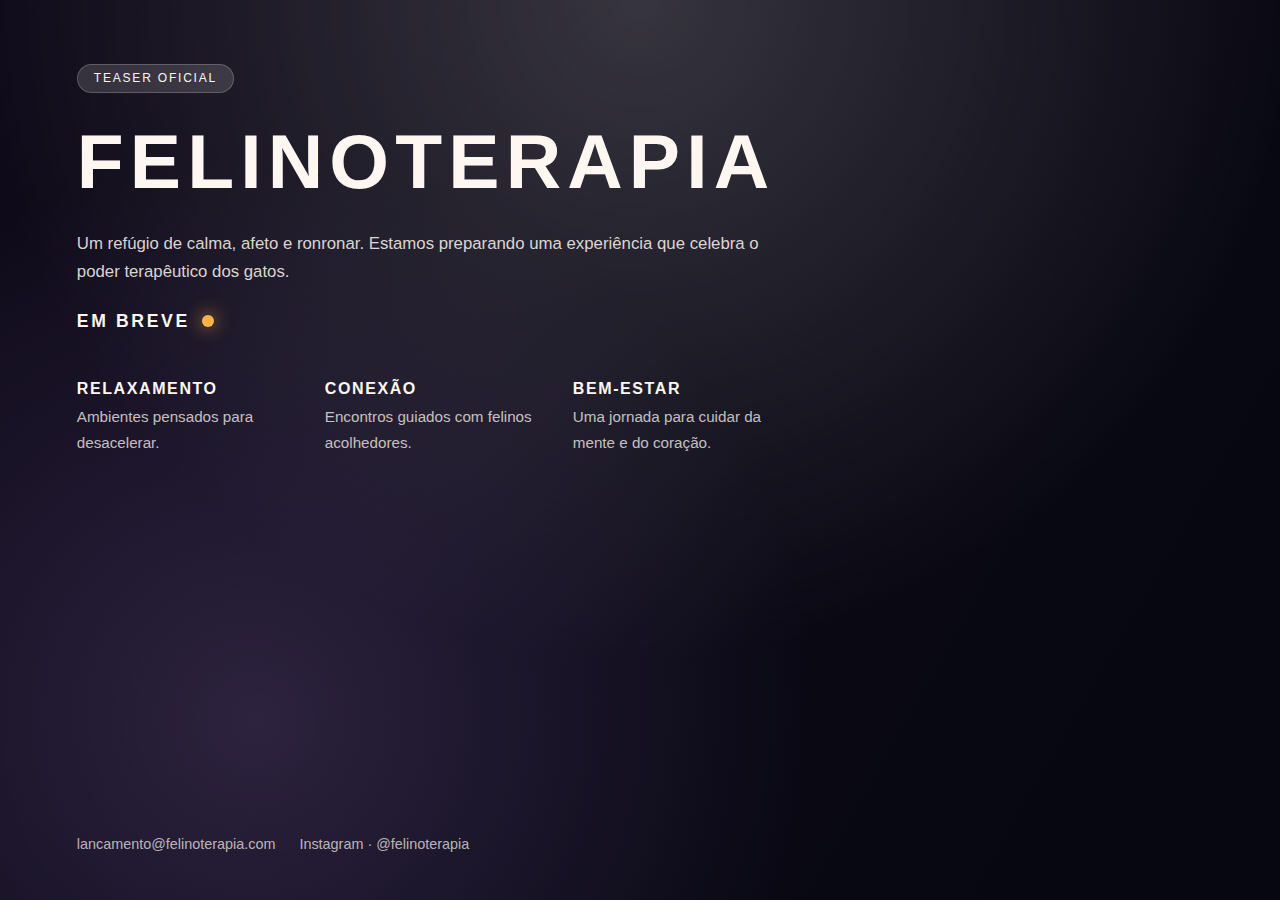
<file: index.html>
<!doctype html>
<html lang="pt-BR">
  <head>
    <meta charset="UTF-8" />
    <meta name="viewport" content="width=device-width, initial-scale=1.0" />
    <title>Felinoterapia — Em breve</title>
    <link rel="stylesheet" href="styles.css" />
  </head>
  <body>
    <main class="hero">
      <div class="hero__overlay"></div>
      <div class="hero__content">
        <span class="hero__badge">Teaser oficial</span>
        <h1>Felinoterapia</h1>
        <p>
          Um refúgio de calma, afeto e ronronar. Estamos preparando uma
          experiência que celebra o poder terapêutico dos gatos.
        </p>
        <div class="hero__cta">
          <span>Em breve</span>
          <span class="hero__pulse"></span>
        </div>
        <div class="hero__details">
          <div>
            <h3>Relaxamento</h3>
            <p>Ambientes pensados para desacelerar.</p>
          </div>
          <div>
            <h3>Conexão</h3>
            <p>Encontros guiados com felinos acolhedores.</p>
          </div>
          <div>
            <h3>Bem-estar</h3>
            <p>Uma jornada para cuidar da mente e do coração.</p>
          </div>
        </div>
      </div>
      <footer class="hero__footer">
        <span>lancamento@felinoterapia.com</span>
        <span>Instagram · @felinoterapia</span>
      </footer>
    </main>
  </body>
</html>
</file>
<file: styles.css>
:root {
  color-scheme: light;
  font-family: "Poppins", "Helvetica Neue", Arial, sans-serif;
}

* {
  box-sizing: border-box;
  margin: 0;
  padding: 0;
}

body {
  background: #050505;
  color: #fef7f1;
  min-height: 100vh;
}

.hero {
  background: linear-gradient(120deg, rgba(19, 13, 33, 0.75), rgba(6, 7, 18, 0.9)),
    url("https://images.unsplash.com/photo-1518791841217-8f162f1e1131?auto=format&fit=crop&w=1600&q=80")
      center/cover no-repeat;
  min-height: 100vh;
  position: relative;
  display: flex;
  flex-direction: column;
  justify-content: center;
  padding: 4rem 6vw 3rem;
  overflow: hidden;
}

.hero__overlay {
  position: absolute;
  inset: 0;
  background: radial-gradient(circle at top, rgba(255, 255, 255, 0.25), transparent 60%),
    radial-gradient(circle at 20% 80%, rgba(197, 154, 255, 0.25), transparent 45%);
  opacity: 0.7;
  pointer-events: none;
}

.hero__content {
  position: relative;
  max-width: 720px;
  z-index: 1;
  display: flex;
  flex-direction: column;
  gap: 1.5rem;
}

.hero__badge {
  align-self: flex-start;
  background: rgba(255, 255, 255, 0.14);
  border: 1px solid rgba(255, 255, 255, 0.2);
  padding: 0.4rem 1rem;
  border-radius: 999px;
  letter-spacing: 0.15em;
  text-transform: uppercase;
  font-size: 0.75rem;
}

h1 {
  font-size: clamp(2.8rem, 6vw, 4.8rem);
  letter-spacing: 0.08em;
  text-transform: uppercase;
}

p {
  font-size: 1.05rem;
  line-height: 1.7;
  color: rgba(255, 247, 241, 0.85);
}

.hero__cta {
  display: flex;
  align-items: center;
  gap: 0.75rem;
  font-size: 1.1rem;
  font-weight: 600;
  text-transform: uppercase;
  letter-spacing: 0.15em;
}

.hero__pulse {
  width: 12px;
  height: 12px;
  border-radius: 50%;
  background: #ffb347;
  box-shadow: 0 0 18px rgba(255, 179, 71, 0.9);
  animation: pulse 1.6s infinite;
}

.hero__details {
  display: grid;
  grid-template-columns: repeat(auto-fit, minmax(180px, 1fr));
  gap: 1.5rem;
  margin-top: 1.5rem;
}

.hero__details h3 {
  font-size: 1rem;
  letter-spacing: 0.1em;
  text-transform: uppercase;
  margin-bottom: 0.4rem;
}

.hero__details p {
  font-size: 0.95rem;
  color: rgba(255, 247, 241, 0.75);
}

.hero__footer {
  position: relative;
  z-index: 1;
  margin-top: auto;
  display: flex;
  flex-wrap: wrap;
  gap: 1.5rem;
  font-size: 0.9rem;
  color: rgba(255, 247, 241, 0.7);
  padding-top: 2rem;
}

@keyframes pulse {
  0% {
    transform: scale(1);
    opacity: 0.6;
  }
  50% {
    transform: scale(1.4);
    opacity: 1;
  }
  100% {
    transform: scale(1);
    opacity: 0.6;
  }
}

@media (max-width: 720px) {
  .hero {
    padding: 3rem 8vw 2.5rem;
  }

  .hero__footer {
    flex-direction: column;
  }
}
</file>
